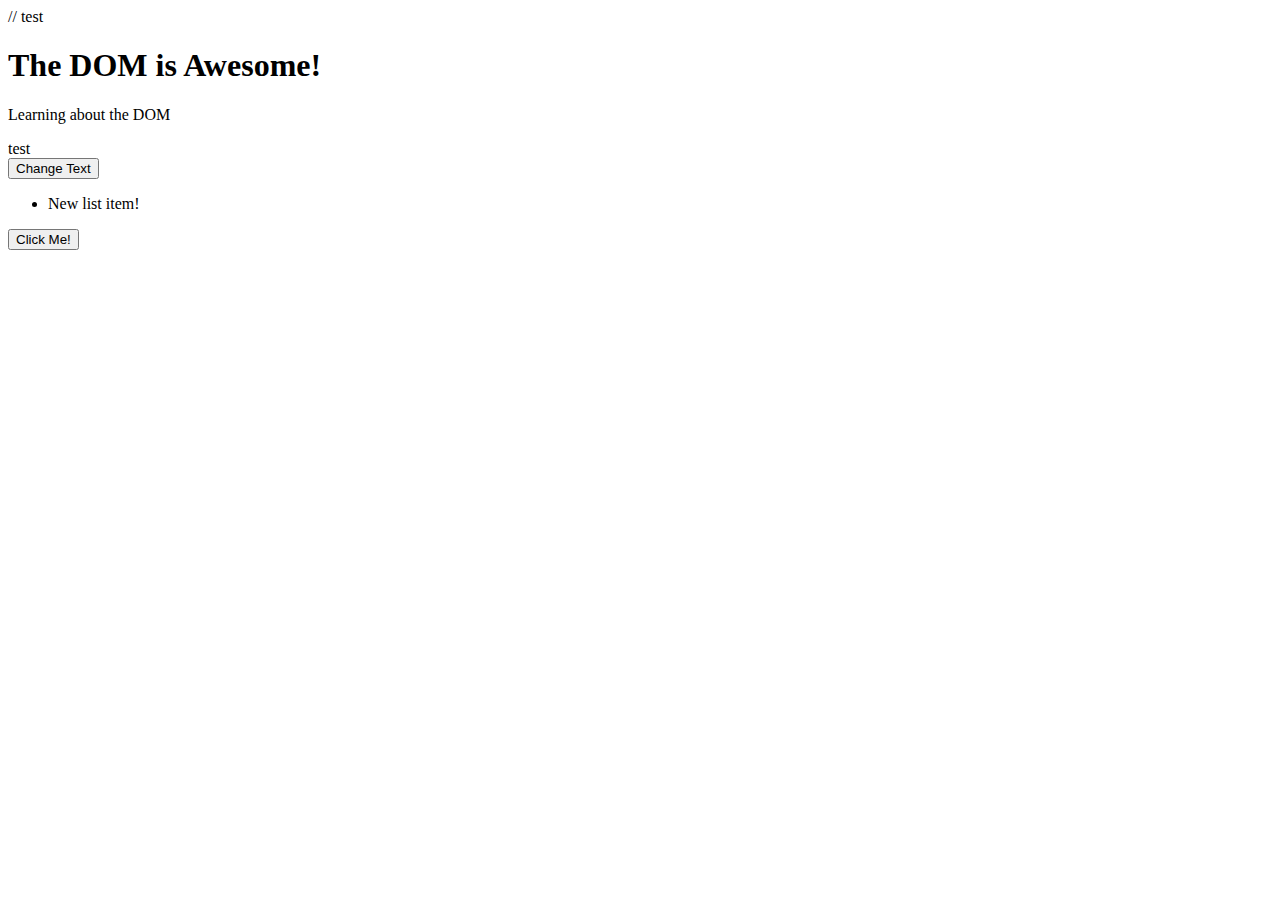
<file: DOM/index.html>
<!--************************-->
<!--1. What is the DOM?-->
<!--************************-->

<!--Explanation:
The Document Object Model (DOM) is like a map of your webpage. It represents the HTML structure as a tree of connected objects. Think of each HTML tag (like paragraphs, headings, buttons) as a little box on the map.
JavaScript uses the DOM to interact with your webpage, allowing it to make changes and make it interactive.---->

<!DOCTYPE html>

// test
<html lang="en" xml:lang="en">
  <head>
    <title>DOM Examples</title>
    <link rel="stylesheet" href="../DOM/main.css" />
  </head>
  <body>
    <h1 id="main-title">DOM Manipulation</h1>
    <p class="description">Learning about the DOM</p>

    <div class="description">test</div>

    <button id="change-text">Change Text</button>

    <ul id="my-list"></ul>

    <!-- Added a button element  -->

    <button type="button">Click Me!</button>

    <script src="../DOM/script.js"></script>
  </body>
</html>
</file>
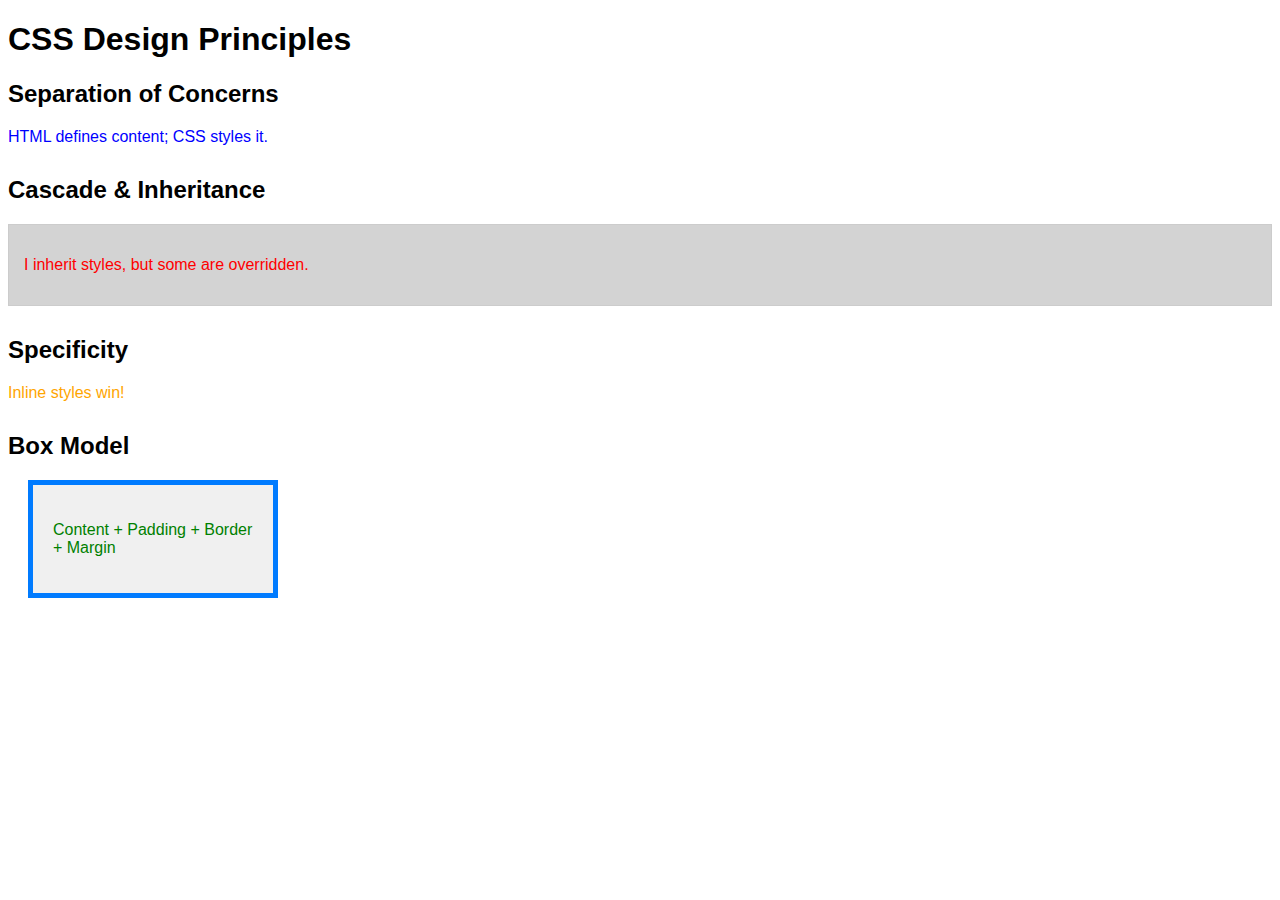
<file: ResponsiveDesign/index.html>
<!DOCTYPE html>
<html lang="en">
<head>
    <meta charset="UTF-8">
    <meta name="viewport" content="width=device-width, initial-scale=1.0">
    <title>CSS Design Principles</title>
    <link rel="stylesheet" href="main.css">
</head>
<body>
<h1>CSS Design Principles</h1>

<section class="separation">
    <h2>Separation of Concerns</h2>
    <p>HTML defines content; CSS styles it.</p>
</section>

<section class="cascade-inheritance">
    <h2>Cascade & Inheritance</h2>
    <div class="box">
        <p>I inherit styles, but some are overridden.</p>
    </div>
</section>

<section class="specificity">
    <h2>Specificity</h2>
    <div class="example">
        <p id="inline-style">Inline styles win!</p>
    </div>
</section>

<section class="box-model">
    <h2>Box Model</h2>
    <div class="model-demo">
        <p>Content + Padding + Border + Margin</p>
    </div>
</section>
</body>
</html>
</file>
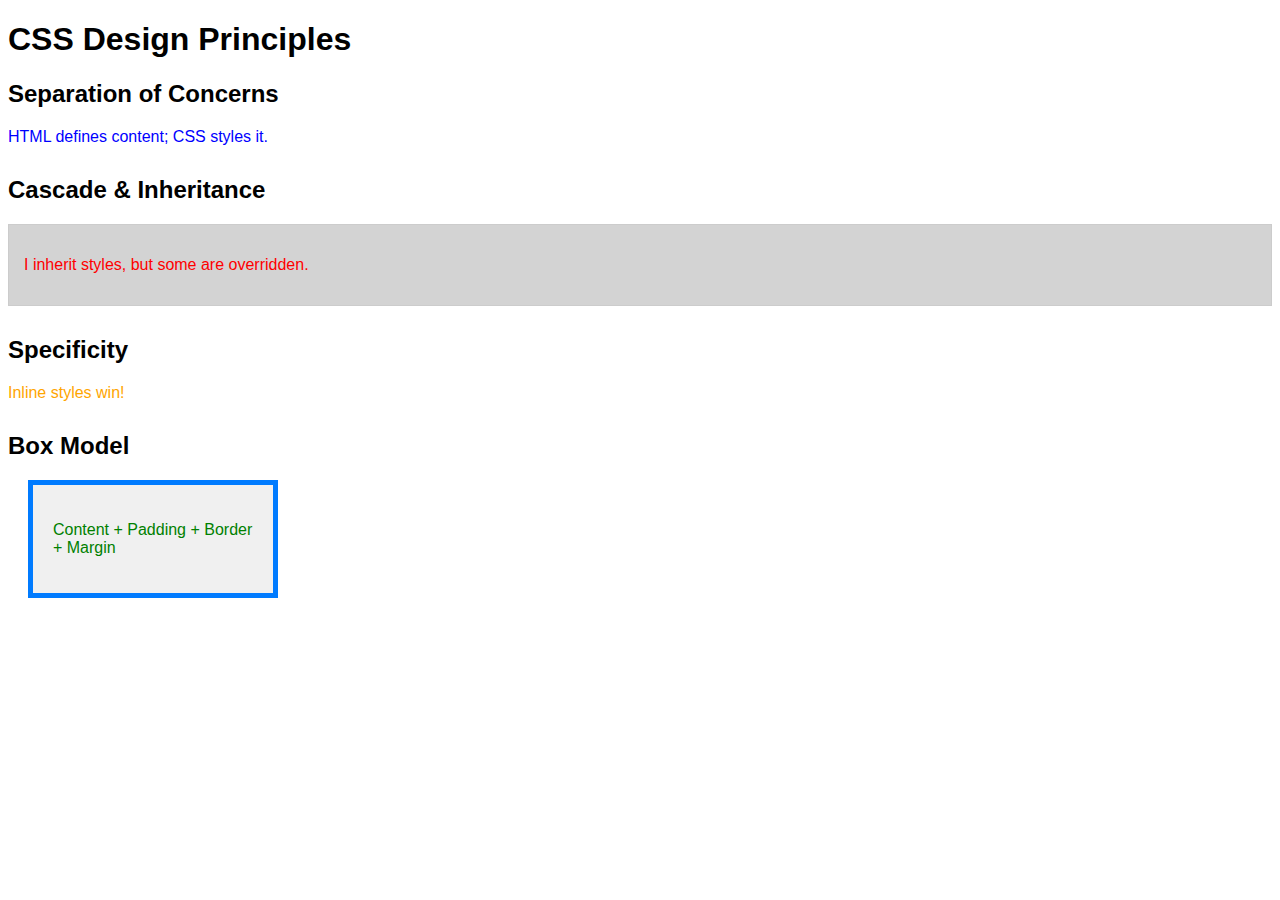
<file: ResponsiveDesign/html/css_design_principles_lecture.html>
<!DOCTYPE html>
<html lang="en">
<head>
    <meta charset="UTF-8">
    <meta name="viewport" content="width=device-width, initial-scale=1.0">
    <title>CSS Design Principles</title>
    <link rel="stylesheet" href="../css/design_principles_styles.css">
</head>
<body>
<h1>CSS Design Principles</h1>

<section class="separation">
    <h2>Separation of Concerns</h2>
    <p>HTML defines content; CSS styles it.</p>
</section>

<section class="cascade-inheritance">
    <h2>Cascade & Inheritance</h2>
    <div class="box">
        <p>I inherit styles, but some are overridden.</p>
    </div>
</section>

<section class="specificity">
    <h2>Specificity</h2>
    <div class="example">
        <p id="inline-style">Inline styles win!</p>
    </div>
</section>

<section class="box-model">
    <h2>Box Model</h2>
    <div class="model-demo">
        <p>Content + Padding + Border + Margin</p>
    </div>
</section>
</body>
</html>
</file>
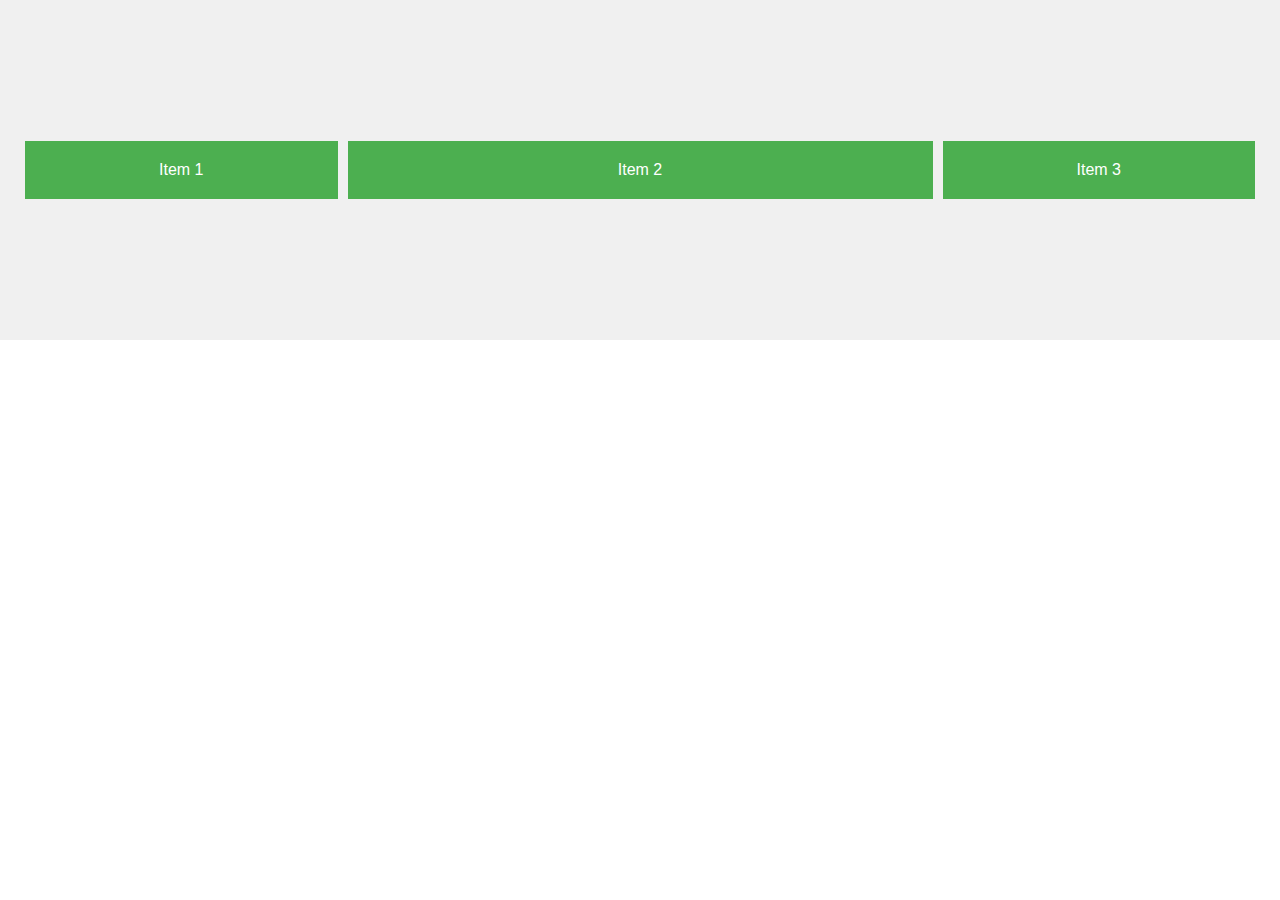
<file: ResponsiveDesign/html/flexible_layouts_lecture.html>
<!DOCTYPE html>
<html>
<head>
    <meta name="viewport" content="width=device-width, initial-scale=1.0">

    <title>Flexible Layout Example</title>
    <link rel="stylesheet" href="../css/flexible_layouts_lecture.css">
</head>
<body>
<div class="container">
    <div class="item item1">Item 1</div>
    <div class="item item2">Item 2</div>
    <div class="item item3">Item 3</div>
</div>
</body>
</html>
</file>
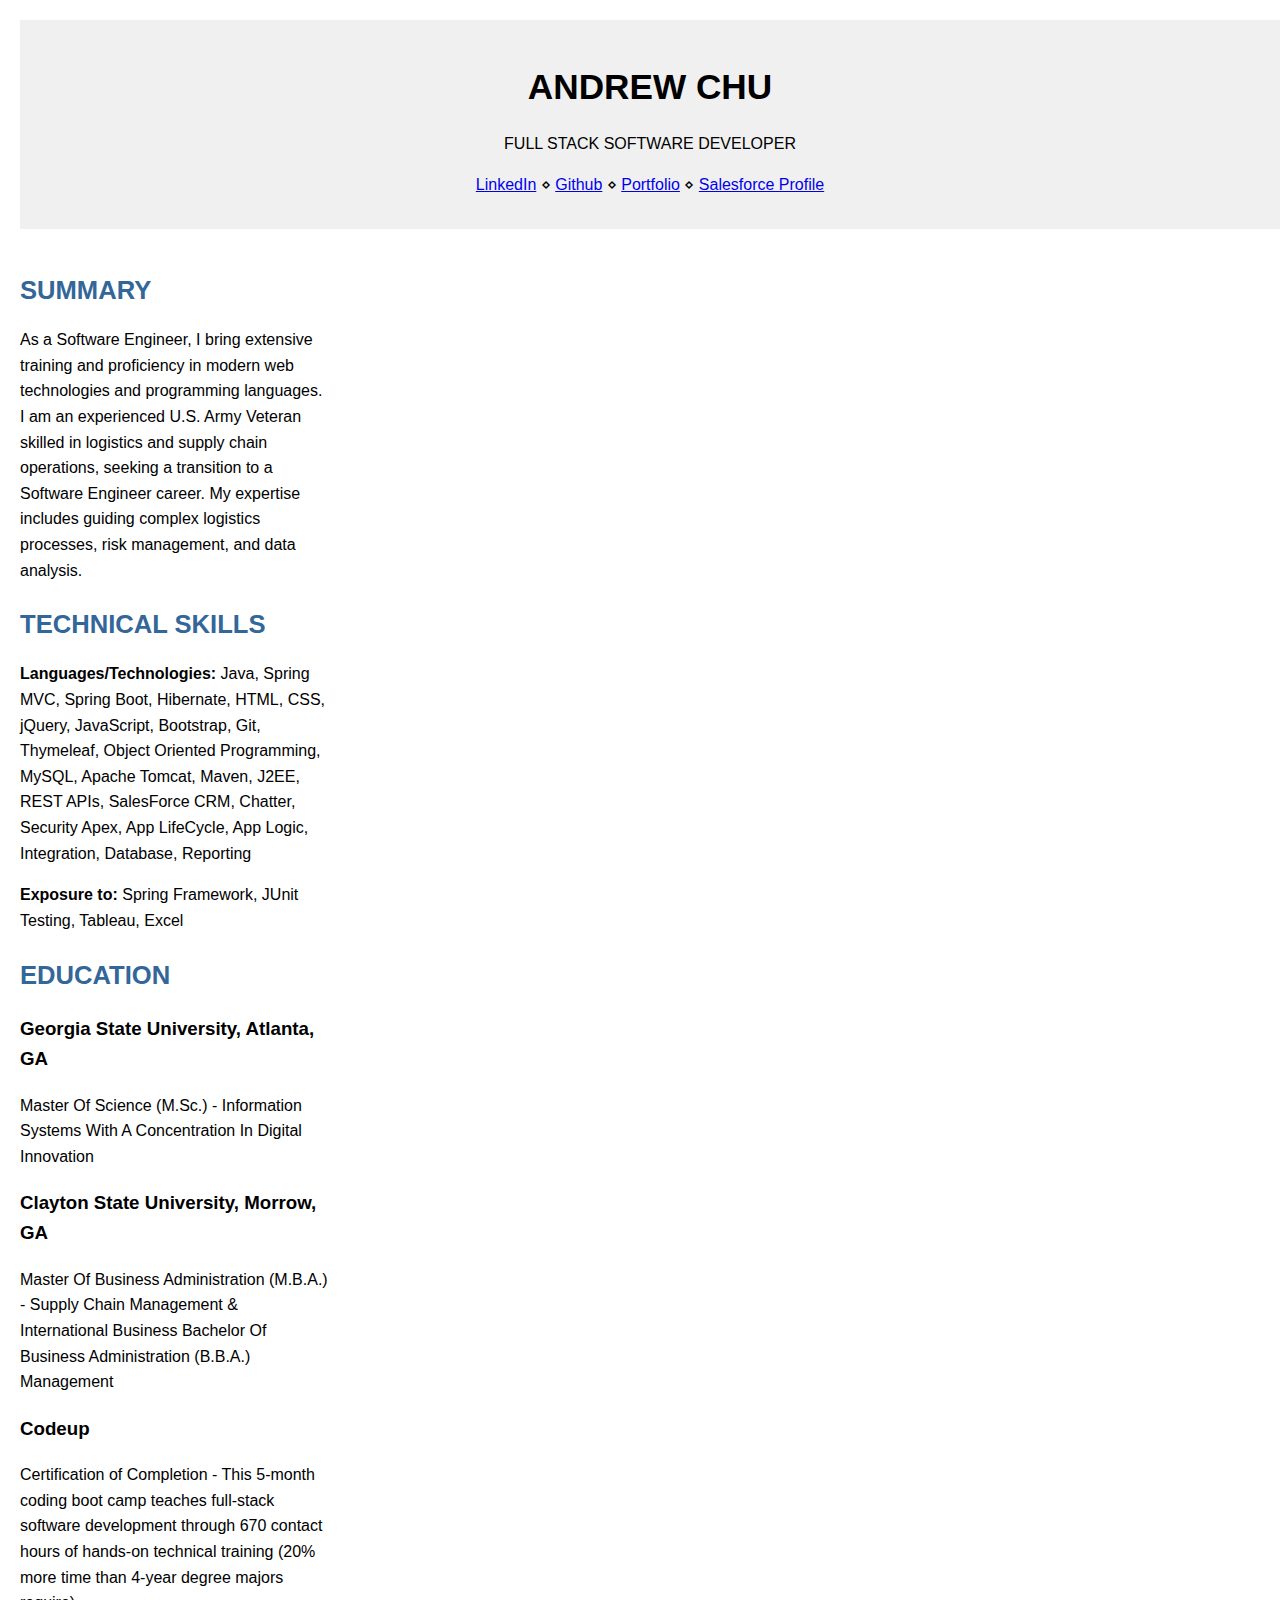
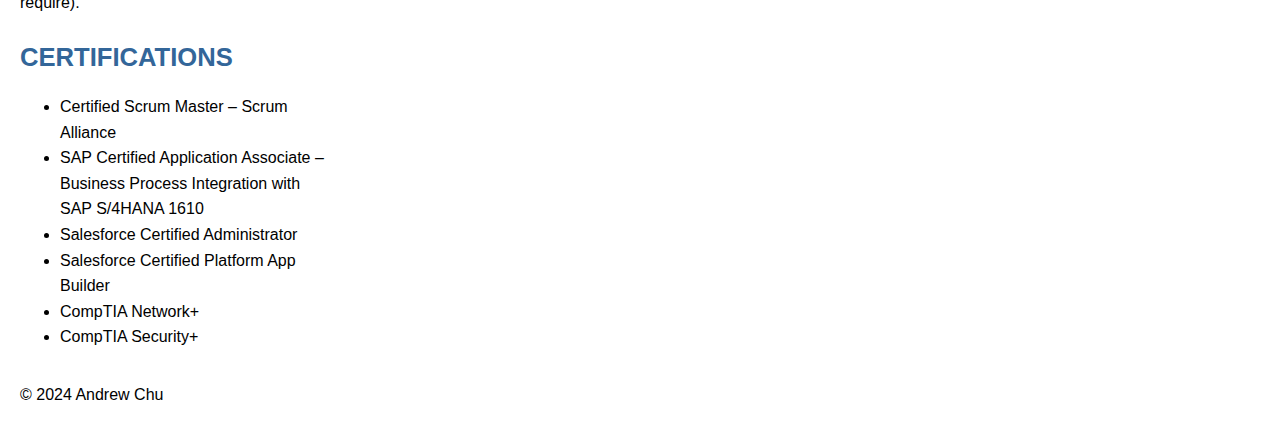
<file: ResponsiveDesign/html/grid_layout_lecture.html>
<!DOCTYPE html>
<html lang="en">
<head>
    <meta charset="UTF-8">
    <meta name="viewport" content="width=device-width, initial-scale=1.0">
    <title>Andrew Chu's Resume</title>
    <link rel="stylesheet" href="../css/grid_layout_lecture.css">
</head>
<body>
<div class="grid-container">
    <header class="header">
        <h1>ANDREW CHU</h1>
        <p>FULL STACK SOFTWARE DEVELOPER</p>
        <p>
            <a href="your_linkedin_url">LinkedIn</a> ⋄
            <a href="your_github_url">Github</a> ⋄
            <a href="your_portfolio_url">Portfolio</a> ⋄
            <a href="your_salesforce_profile_url">Salesforce Profile</a>
        </p>
    </header>

    <main class="main">
        <section class="profile">
            <h2>SUMMARY</h2>
            <p>As a Software Engineer, I bring extensive training and proficiency in modern web technologies and
                programming languages. I am an experienced U.S. Army Veteran skilled in logistics and supply chain
                operations, seeking a transition to a Software Engineer career. My expertise includes guiding complex
                logistics processes, risk management, and data analysis. </p>
        </section>

        <section class="skills">
            <h2>TECHNICAL SKILLS</h2>

            <p><strong>Languages/Technologies:</strong> Java, Spring MVC, Spring Boot, Hibernate, HTML, CSS, jQuery,
                JavaScript, Bootstrap, Git, Thymeleaf, Object Oriented Programming, MySQL, Apache Tomcat, Maven, J2EE,
                REST APIs, SalesForce CRM, Chatter, Security Apex, App LifeCycle, App Logic, Integration, Database,
                Reporting</p>
            <p><strong>Exposure to:</strong> Spring Framework, JUnit Testing, Tableau, Excel </p>

        </section>

        <section class="education">
            <h2>EDUCATION</h2>
            <div>
                <h3>Georgia State University, Atlanta, GA</h3>
                <p>Master Of Science (M.Sc.) - Information Systems With A Concentration In Digital Innovation </p>
            </div>
            <div>
                <h3>Clayton State University, Morrow, GA</h3>
                <p>Master Of Business Administration (M.B.A.) - Supply Chain Management & International Business
                    Bachelor Of Business Administration (B.B.A.) Management </p>
            </div>
            <div>
                <h3>Codeup</h3>
                <p>Certification of Completion - This 5-month coding boot camp teaches full-stack software development
                    through 670 contact hours of hands-on technical training (20% more time than 4-year degree majors
                    require). </p>
            </div>
        </section>

        <section class="certifications">
            <h2>CERTIFICATIONS</h2>
            <ul>
                <li>Certified Scrum Master – Scrum Alliance</li>
                <li>SAP Certified Application Associate – Business Process Integration with SAP S/4HANA 1610</li>
                <li>Salesforce Certified Administrator</li>
                <li>Salesforce Certified Platform App Builder</li>
                <li>CompTIA Network+</li>
                <li>CompTIA Security+</li>
            </ul>
        </section>

    </main>


</div>

<footer class="footer">
    <p>&copy; 2024 Andrew Chu</p>
</footer>
</body>
</html>
</file>
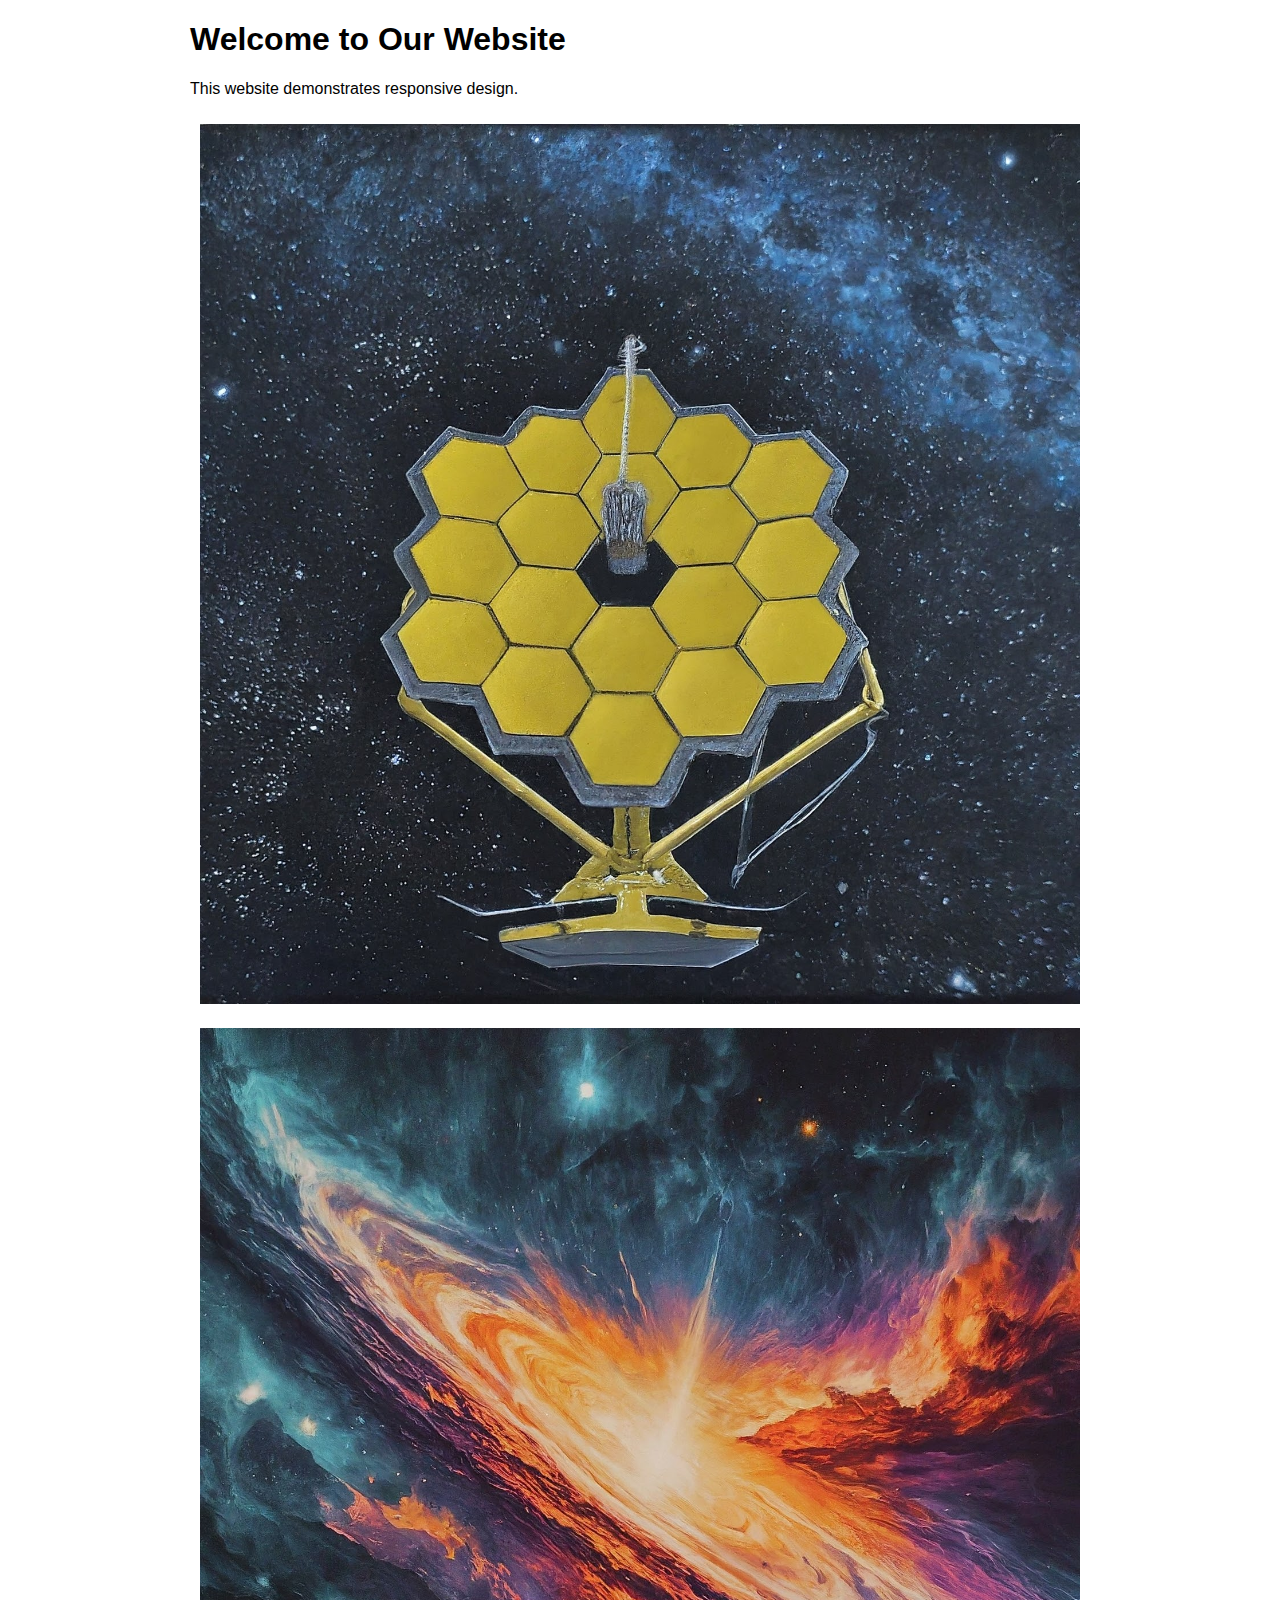
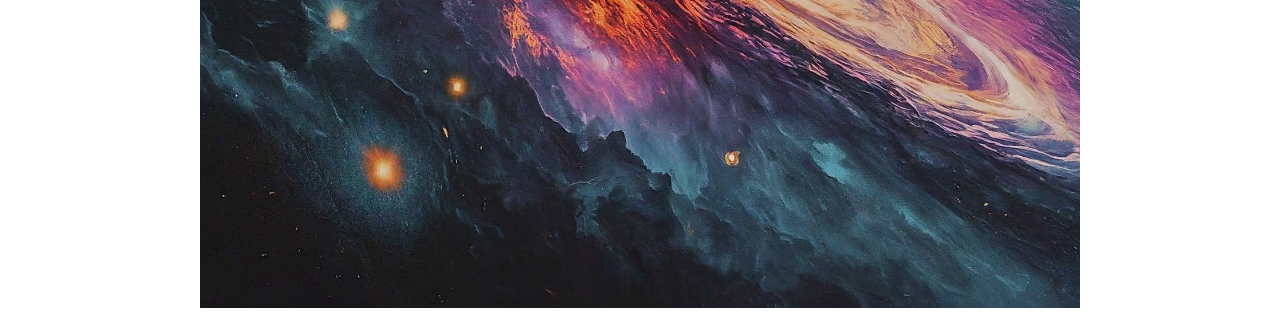
<file: ResponsiveDesign/html/responsive_design_example_lecture.html>
<!DOCTYPE html>
<html lang="en">
<head>
    <meta charset="UTF-8">
    <meta name="viewport" content="width=device-width, initial-scale=1.0">
    <title>Responsive Design Example</title>
    <link rel="stylesheet" href="../css/responsive_design_lecture.css">
</head>
<body>
<div class="container">
    <h1>Welcome to Our Website    </h1>
    <p>This website demonstrates responsive design.</p>
    <div class="row">
        <div class="column">
            <img src="../img/Gemini_Generated_Image_9i6iyw9i6iyw9i6i.jpeg" alt="Image 1">
        </div>
        <div class="column">
            <img src="../img/Gemini_Generated_Image_tgtlwvtgtlwvtgtl.jpeg" alt="Image 2">
        </div>
    </div>
</div>
</body>
</html>
</file>
<file: DOM/main.css>
.highlight {
    background-color: yellow;
    font-weight: bold;
}

/* Test 1 */

/* Test 2 */
</file>
<file: ResponsiveDesign/main.css>
/* General Styles */
body {
    font-family: sans-serif;
}

section {
    margin-bottom: 30px;
}

/* Separation of Concerns Example */
.separation p {
    color: blue;
}

/* Cascade and Inheritance Example */
.cascade-inheritance .box {
    background-color: lightgray;
    padding: 15px;
    border: 1px solid #ccc;
}

.cascade-inheritance p {
    color: red; /* This will override an inherited color */
}

/* Specificity Example */
p {
    color: green;
}

.example p {
    color: purple; /* Class styles have higher specificity */
}

#inline-style {
    color: orange; /* Inline styles have the highest specificity */
}

/* Box Model Example */
.model-demo {
    background-color: #f0f0f0;
    border: 5px solid #007bff;
    padding: 20px;
    margin: 20px;
    width: 200px; /* Limit width to visualize box components */
}
</file>
<file: ResponsiveDesign/css/design_principles_styles.css>
/* General Styles */
body {
    font-family: sans-serif;
    box-sizing: border-box;
}

section {
    margin-bottom: 30px;
}

/* Separation of Concerns Example */
.separation p {
    color: blue;
}

/* Cascade and Inheritance Example */
.cascade-inheritance .box {
    background-color: lightgray;
    padding: 15px;
    border: 1px solid #ccc;
}

.cascade-inheritance p {
    color: red; /* This will override an inherited color */
}

/* Specificity Example */
p {
    color: green;
}

.example p {
    color: purple; /* Class styles have higher specificity */
}

#inline-style {
    color: orange; /* Inline styles have the highest specificity */
}

/* Box Model Example */
.model-demo {
    background-color: #f0f0f0;
    border: 5px solid #007bff;
    padding: 20px;
    margin: 20px;
    width: 200px; /* Limit width to visualize box components */
}
</file>
<file: ResponsiveDesign/css/flexible_layouts_lecture.css>
body {
    margin: 0;
    font-family: Arial, sans-serif;
}

/* Flex Container */
.container {
    display: flex; /* Activate Flexbox */
    flex-direction: row;  /* Items in a row */
    justify-content: space-around;  /* Distribute space around items */
    align-items: center;   /* Vertically center items */
    height: 300px;
    background-color: #f0f0f0;
    padding: 20px;
}

/* Flex Items */
.item {
    background-color: #4CAF50;
    color: white;
    padding: 20px;
    margin: 5px;
    text-align: center;
}

/* Flexibility */
.item1 { flex: 1; }
.item2 { flex: 2; }
.item3 { flex: 1; }
</file>
<file: ResponsiveDesign/css/grid_layout_lecture.css>
/* Basic Styling */
body {
    font-family: Arial, sans-serif;
    margin: 0;
    padding: 20px;
    line-height: 1.6;
}

/* Grid Setup */
.grid-container {
    display: grid;
    grid-template-columns: 25% 75%;
    grid-template-rows: auto;
    gap: 20px;
}

.header {
    grid-column: 1 / 3;
    background-color: #f0f0f0;
    padding: 15px;
    text-align: center;
}

/* More Specific Styling */
h1 {
    font-size: 2.2em;
    margin-bottom: 5px;
}

h2 {
    font-size: 1.6em;
    margin-bottom: 10px;
    color: #336699;
}

/* Add more as needed! */
</file>
<file: ResponsiveDesign/css/responsive_design_lecture.css>
/* General Styles */
body {
    font-family: Arial, sans-serif;
    margin: 0;
    padding: 0;
    box-sizing: border-box;

}

.container {
    max-width: 900px;
    margin: 0 auto; /* Center the container */


}

.row {
    display: flex; /* Use flexbox for flexible layout */
    flex-wrap: wrap; /* Allow items to wrap to next line*/
}

.column {
    flex: 50%; /* Columns will take up 50% of the row's width */
    padding: 10px;
}

/* Image responsiveness */
img {
    max-width: 100%;
    height: auto;
}

/* Media query for smaller screens (e.g., tablets) */
@media (max-width: 768px) {
    .column {
        flex: 100%; /* Columns take full width on smaller screens */
    }
}
</file>
